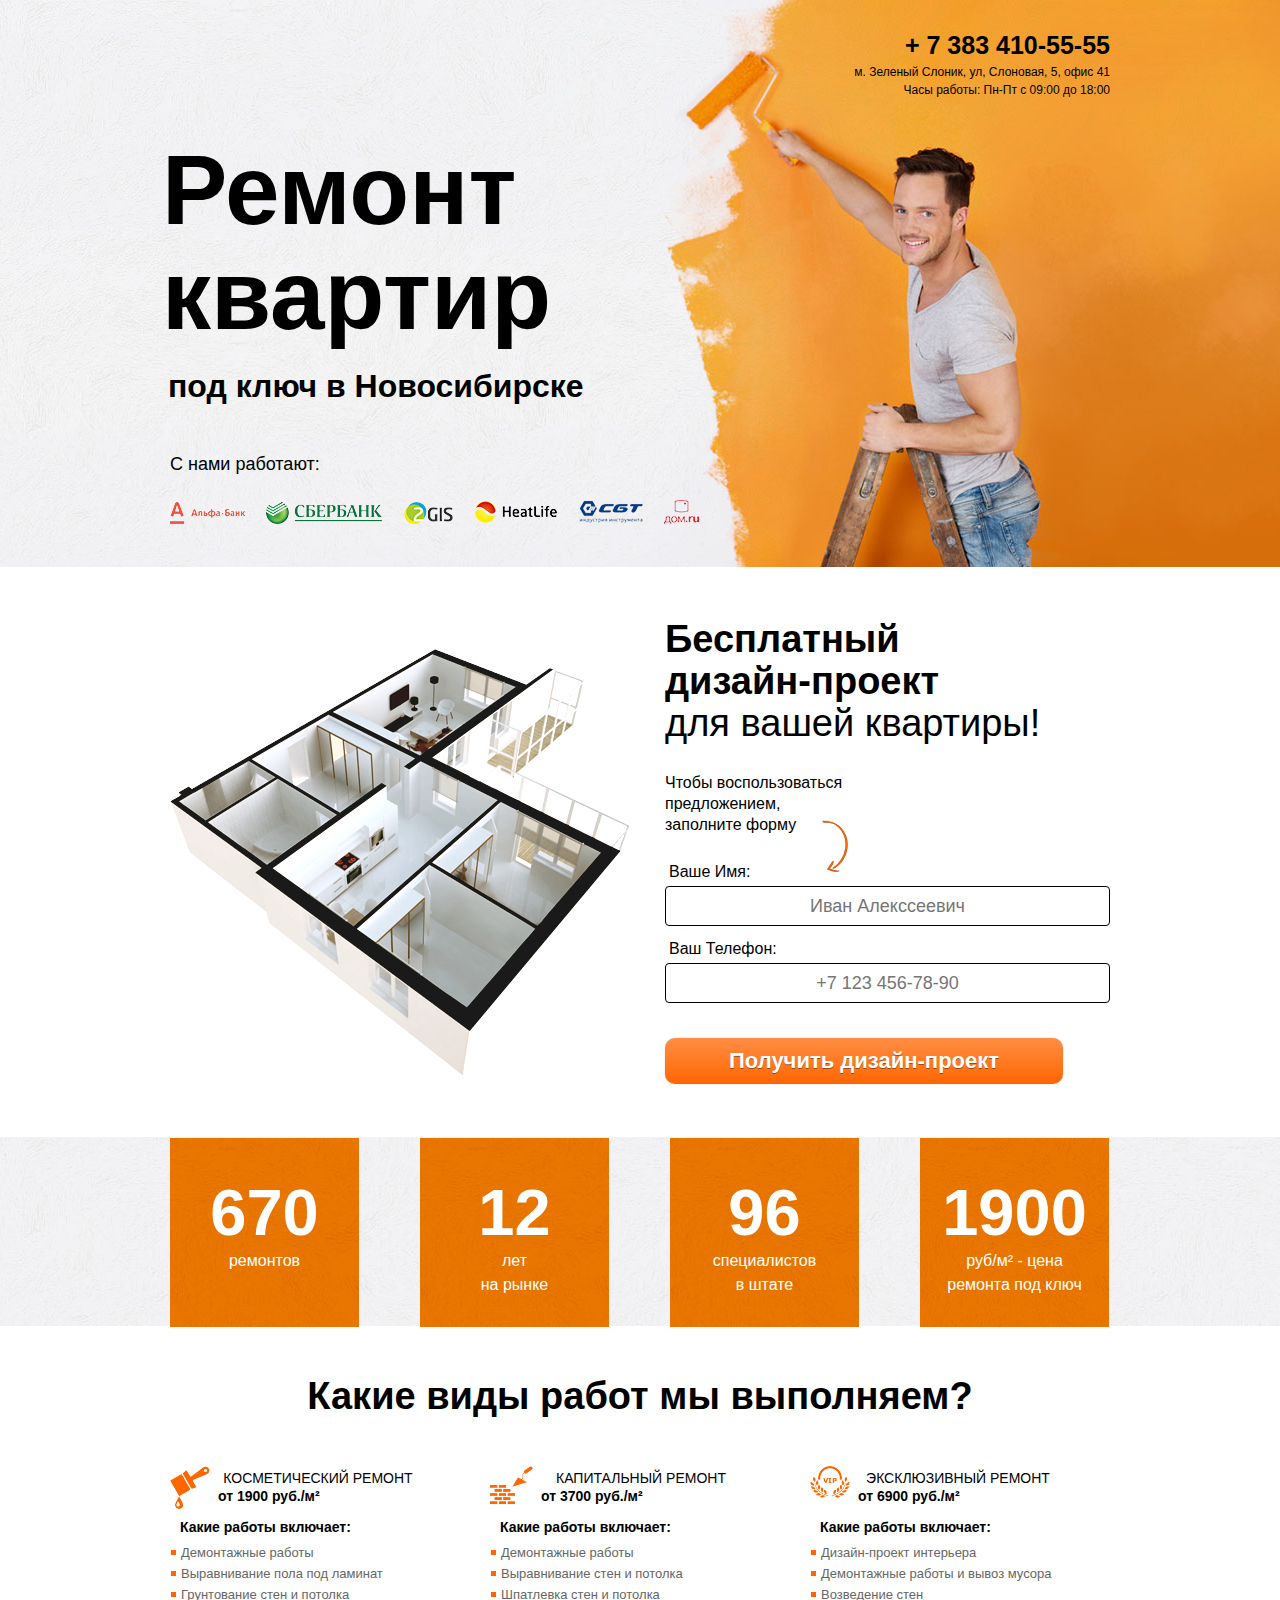
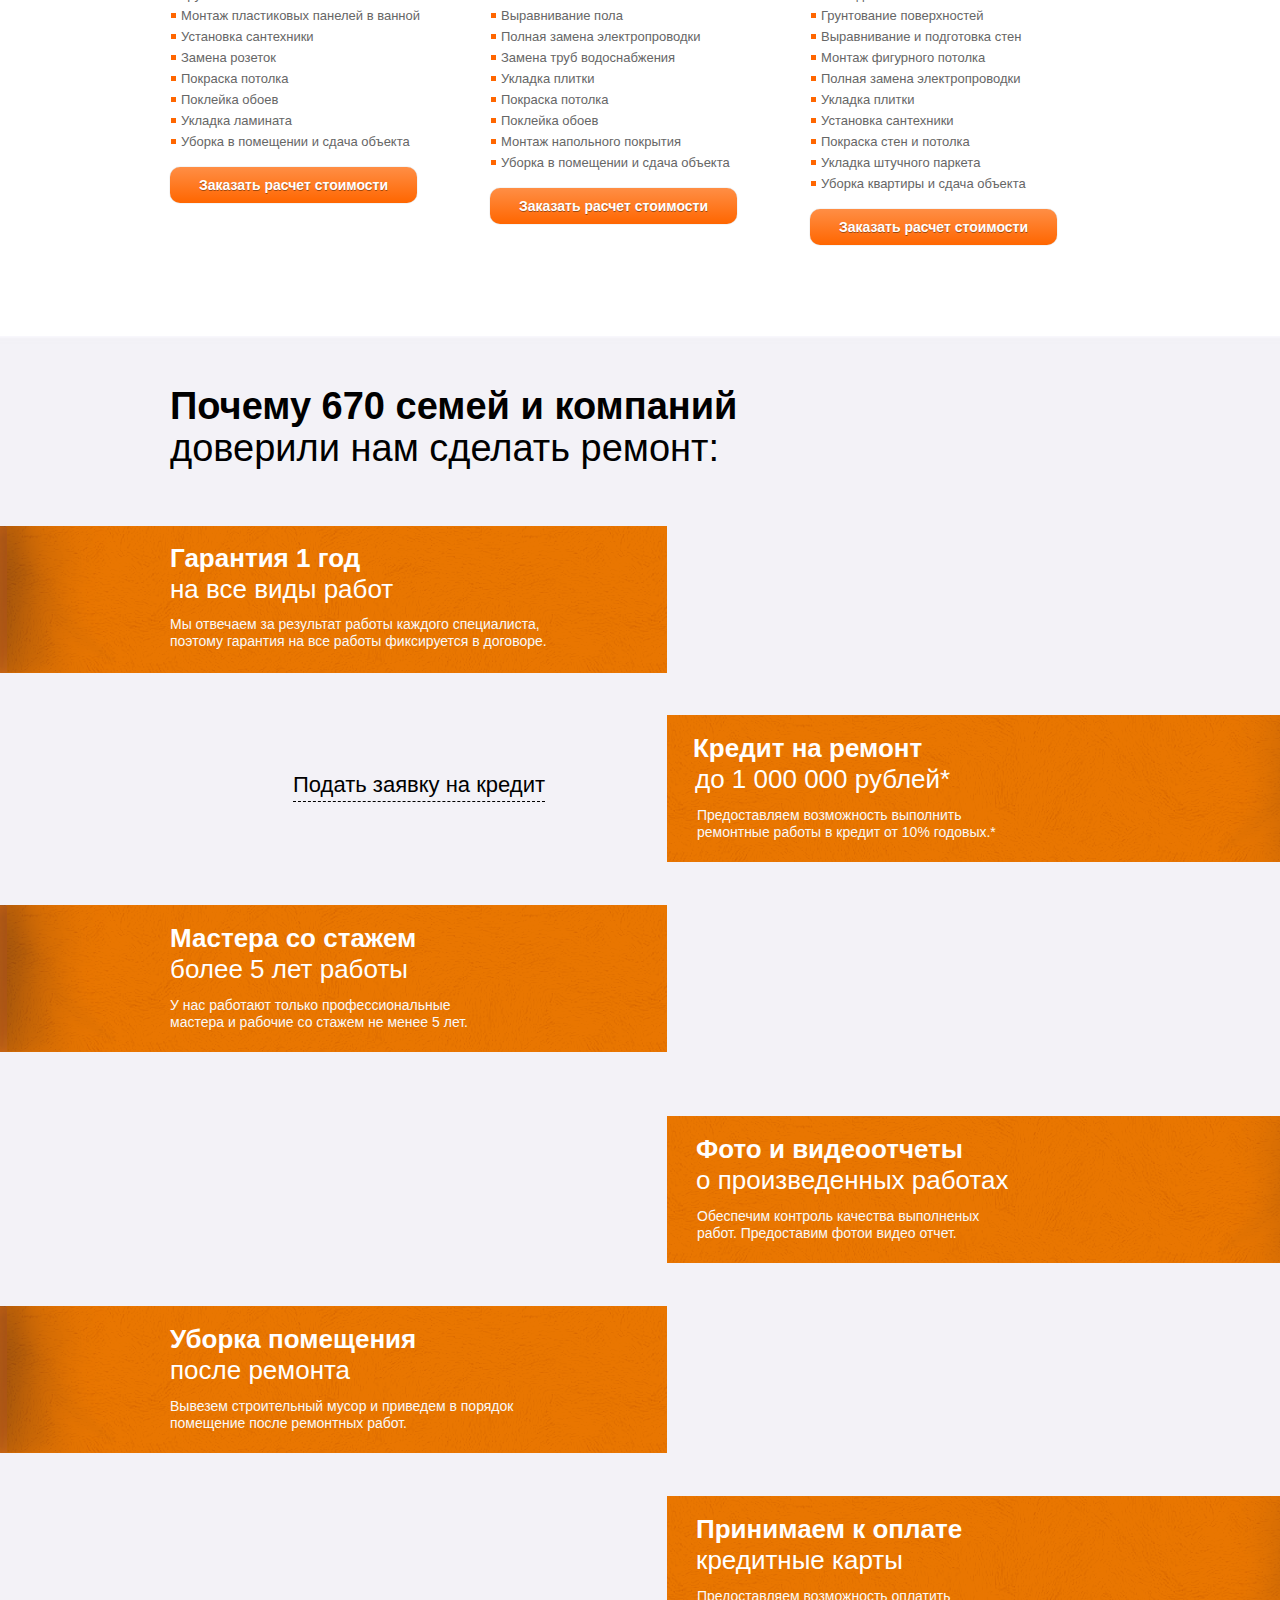
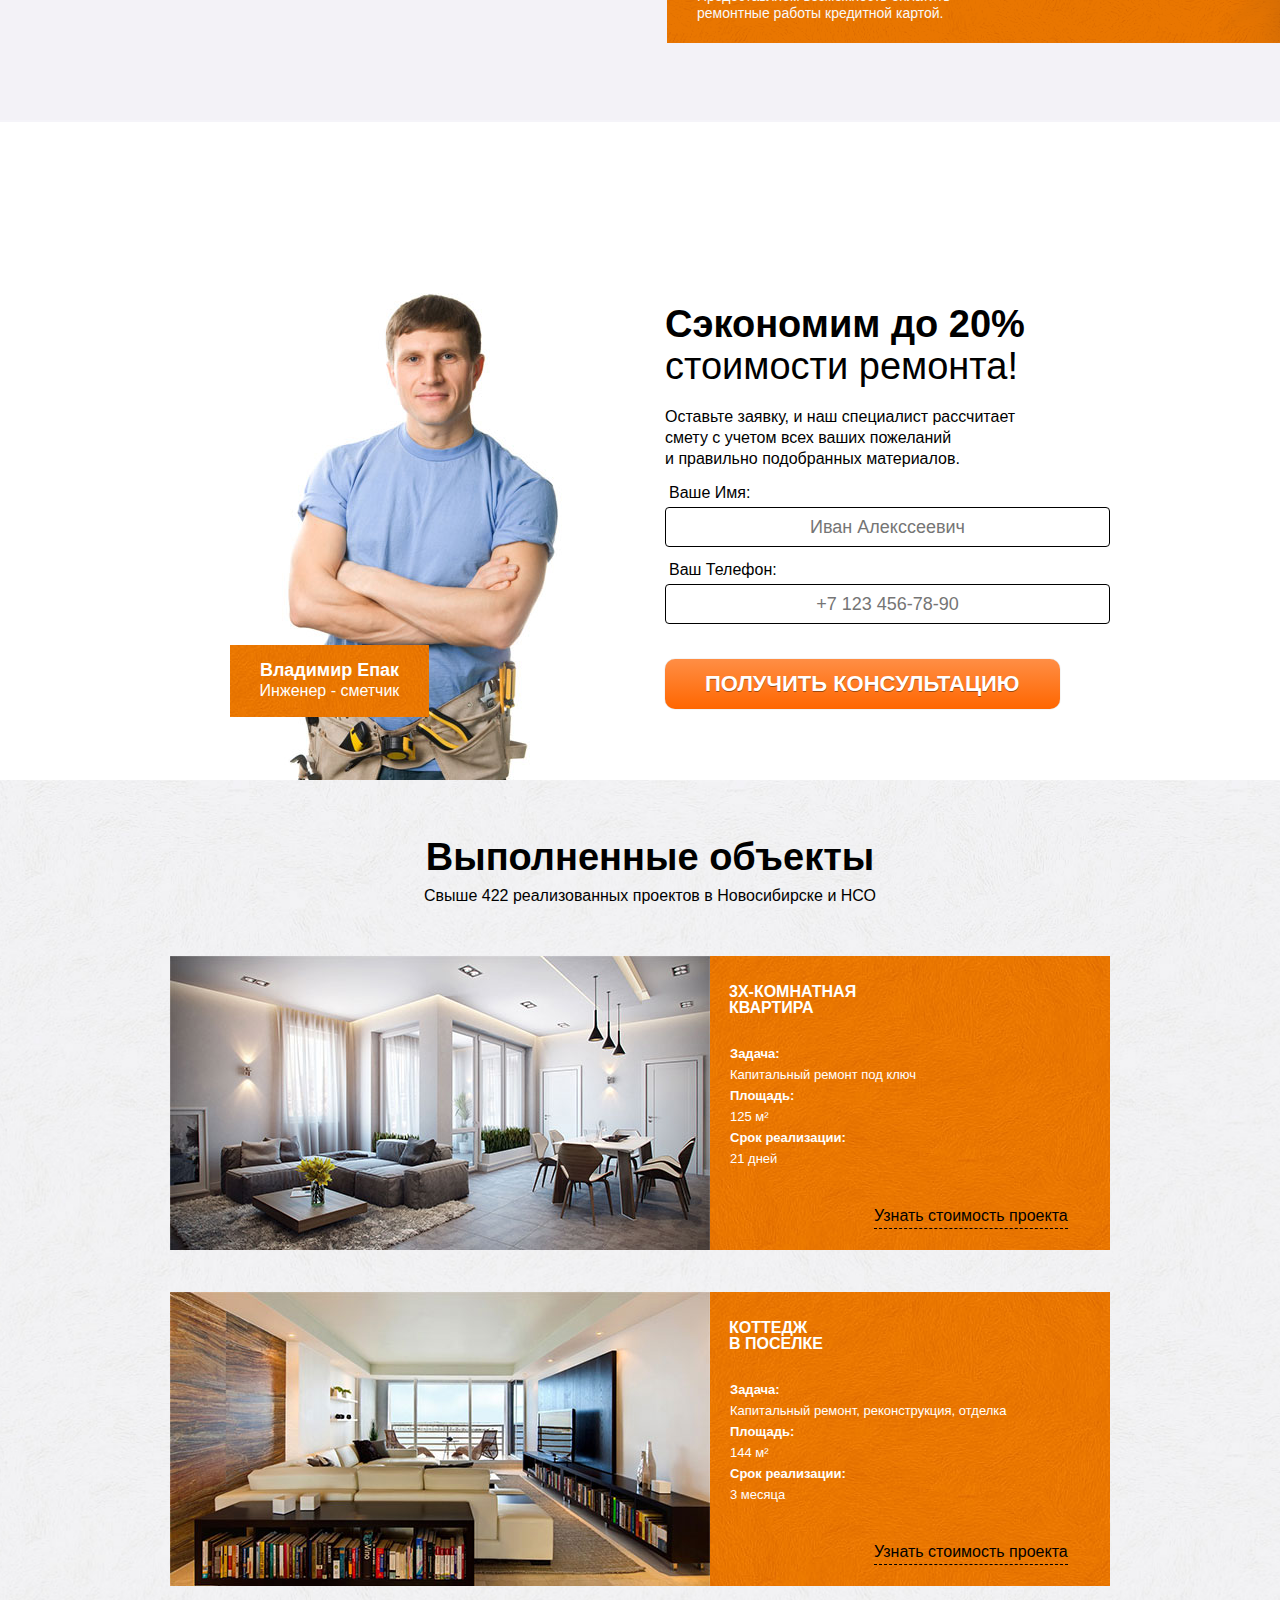
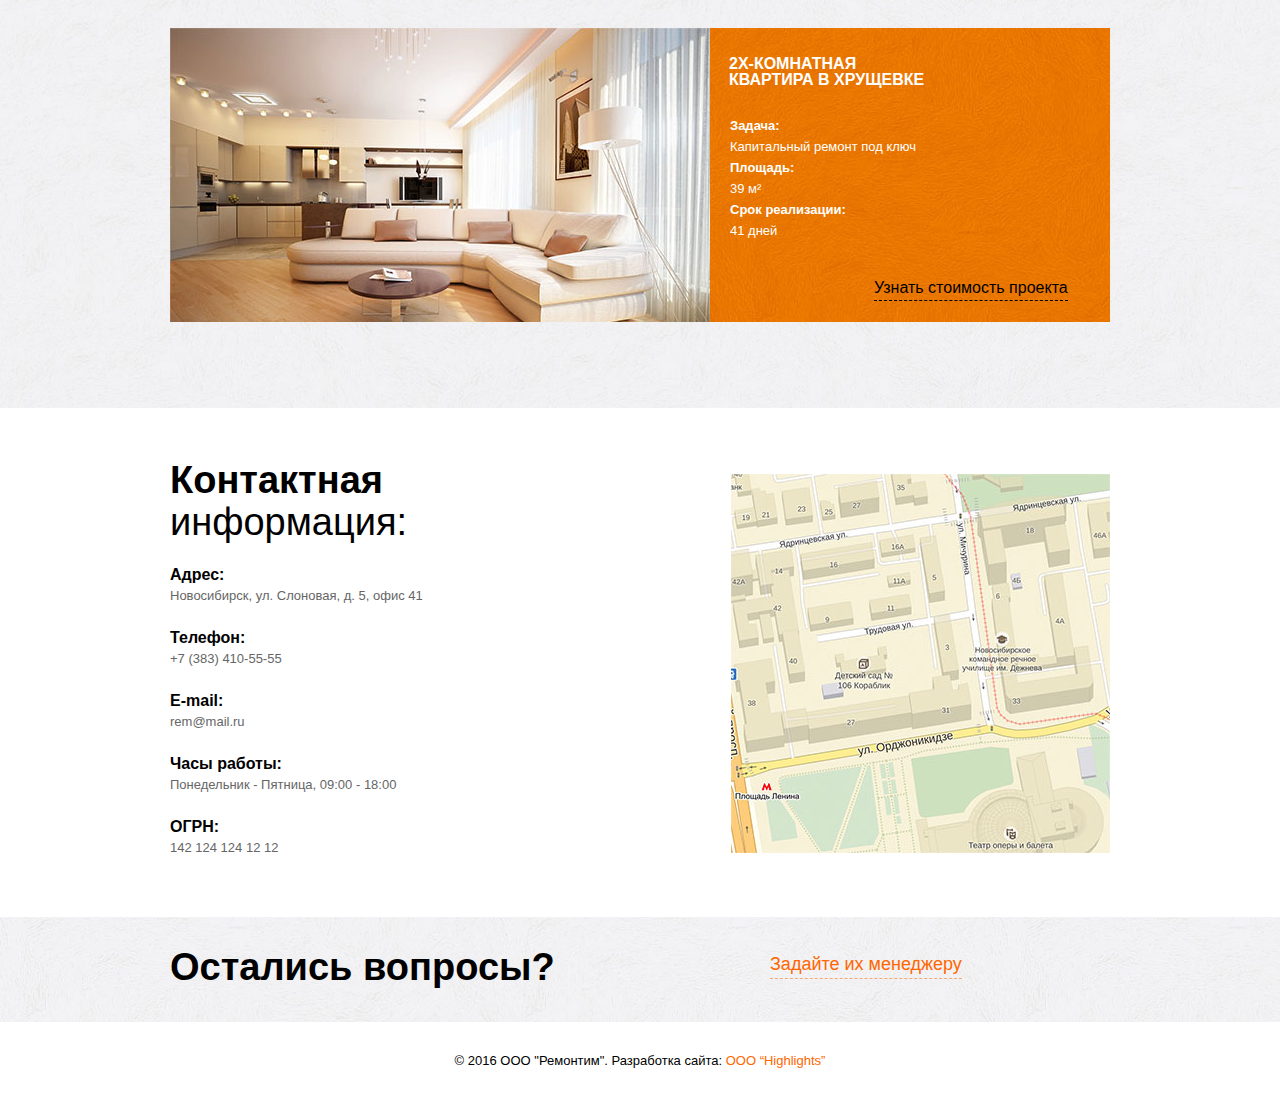
<file: homeDIP/index.html>
<!DOCTYPE html>
<html lang="ru">
<head>
	<meta charset="UTF-8">
	<link rel="stylesheet" href="css/reset.css">	
	<link rel="stylesheet" href="css/button.css">
	<link rel="stylesheet" href="css/main.css">
	<link rel="stylesheet" href="css/madal.css">
	<title>Диплом</title>
</head>
<body>
	<div class="wrapper">
		<div class="topmenu">
			<img class="bg" src="img/bg_top.jpg" alt="">
			<div class="contact">
				<span class="phone">+ 7 383 410-55-55</span>
				<p class="address">
					м. Зеленый Слоник, ул, Слоновая, 5, офис 41<br>
					Часы работы: Пн-Пт с 09:00 до 18:00
				</p>
			</div>
			<div class="zagolovok">
				<p class="remont">Ремонт</p>
					<p class="remont">квартир</p>
				<p class="pod_kluch">
					под ключ в Новосибирске
				</p>
			</div>
			<div class="snami cf">
				<p>С нами работают:</p>
				<ul class="portner cf">
					<li><img src="img/alfa_logo.png"></li>
					<li><img src="img/sberbank-logo.png"></li>
					<li><img src="img/2gis_logo.png"></li>
					<li><img src="img/heatlife_logo.png"></li>
					<li><img src="img/cgt_logo.png"></li>
					<li><img src="img/domru_logo.png"></li>
				</ul>
			</div>
		</div>
		<div class="dizpro cf">
			<img class="bg" src="img/Exposure.png" alt="">
			<div class="win">
				<h3>Бесплатный<br>
				дизайн-проект</h3>
				<p>для вашей квартиры!</p>
				<p class="cshech">Чтобы воспользоваться<br>
								  предложением,<br>
								  заполните форму</p>
				<img class="strel" src="img/strelka.png"><br>
				<form>
					<p class="vash">Ваше Имя:</p>
					<input type="text" name="text" placeholder="Иван Алекссеевич">
					<p class="vash">Ваш Телефон:</p>
					<input type="text" name="text" placeholder="+7 123 456-78-90">
					<a href="#" class="button button-orange"><span>Получить дизайн-проект</span></a>
				</form>
			</div>
		</div>
		<div class="yay cf">
			<img class="bg" src="img/yay.jpg" alt="">
			<div class="kub cf">
			<div class="ya cf">
				<h3 class="chif">670</h3>
				<p>ремонтов</p>
			</div>
			<div class="ya cf">
				<h3 class="chif">12</h3>
				<p>лет<br>на рынке</p>
			</div>
			<div class="ya cf">
				<h3 class="chif">96</h3>
				<p>специалистов<br>в штате</p>
			</div>
			<div class="ya cf">
				<h3 class="chif">1900</h3>
				<p>руб/м² - цена<br>ремонта под ключ</p>
			</div>
			</div>
		</div>
		<div class="vidrab cf">
			<h3>Какие виды работ мы выполняем?</h3>
			<div class="items">
				<div class="od">
					<div class="tem">
						<img src="img/kist.png">
						<h3>Косметический ремонт</h3>
						<p>от 1900 руб./м²</p>
					</div>
					<h3 class="oda">Какие работы включает:</h3>
					<ul class="menu">
						<li><span>Демонтажные работы</span></li>
						<li><span>Выравнивание пола под ламинат</span></li>
						<li><span>Грунтование стен и потолка</span></li>
						<li><span>Монтаж пластиковых панелей в ванной</span></li>
						<li><span>Установка сантехники</span></li>
						<li><span>Замена розеток</span></li>
						<li><span>Покраска потолка</span></li>
						<li><span>Поклейка обоев</span></li>
						<li><span>Укладка ламината</span></li>
						<li><span>Уборка в помещении и сдача объекта</span></li>
					</ul>							
					<a href="#" class="button button-orange"><span>Заказать расчет стоимости</span></a>
				</div>
				<div class="item">	
					<div class="tem">
						<img src="img/kirpich.png">
						<h3>Капитальный ремонт</h3>
						<p>от 3700 руб./м²</p>
					</div>
					<h3 class="oda">Какие работы включает:</h3>
					<ul class="menu">
						<li><span>Демонтажные работы</span></li>
						<li><span>Выравнивание стен и потолка</span></li>
						<li><span>Шпатлевка стен и потолка</span></li>
						<li><span>Выравнивание пола</span></li>
						<li><span>Полная замена электропроводки</span></li>
						<li><span>Замена труб водоснабжения</span></li>
						<li><span>Укладка плитки</span></li>
						<li><span>Покраска потолка</span></li>
						<li><span>Поклейка обоев</span></li>
						<li><span>Монтаж напольного покрытия</span></li>
						<li><span>Уборка в помещении и сдача объекта</span></li>
					</ul>						
					<a href="#" class="button button-orange"><span>Заказать расчет стоимости</span></a>
				</div>
				<div class="item">
					<div class="tem">
						<img src="img/vip.png">
						<h3>Эксклюзивный ремонт</h3>
						<p>от 6900 руб./м²</p>
					</div>
					<h3 class="oda">Какие работы включает:</h3>
					<ul class="menu">
						<li><span>Дизайн-проект интерьера</span></li>
						<li><span>Демонтажные работы и вывоз мусора</span></li>
						<li><span>Возведение стен</span></li>
						<li><span>Грунтование поверхностей</span></li>
						<li><span>Выравнивание и подготовка стен</span></li>
						<li><span>Монтаж фигурного потолка</span></li>
						<li><span>Полная замена электропроводки</span></li>
						<li><span>Укладка плитки</span></li>
						<li><span>Установка сантехники</span></li>
						<li><span>Покраска стен и потолка</span></li>
						<li><span>Укладка штучного паркета</span></li>
						<li><span>Уборка квартиры и сдача объекта</span></li>
					</ul>
					<a href="#" class="button button-orange"><span>Заказать расчет стоимости</span></a>
				</div>
			</div>
		</div>
		<div class="semdov">
			<img class="bg" src="img/vidrab.jpg" alt="">
			<div class="vidrabot">
				<h3>Почему 670 семей и компаний</h3>
				<p>доверили нам сделать ремонт:</p>
				<img class="valik_left" src="img/valik_left.png" alt="">
				<h3 class="za">Гарантия 1 год</h3>
				<p class="podza">на все виды работ</p>
				<p class="tex">Мы отвечаем за результат работы каждого специалиста,<br>
								поэтому гарантия на все работы фиксируется в договоре.</p>
				<img class="valik_right" src="img/valik_right.png" alt="">
				<h3 class="za_right">Кредит на ремонт</h3>
				<p class="podza_right">до 1 000 000 рублей*</p>
				<p class="tex_right">Предоставляем возможность выполнить<br>
								ремонтные работы в кредит от 10% годовых.*</p>
				<a href="">Подать заявку на кредит</a>
				<img class="dva" src="img/valik_left.png" alt="">
				<h3 class="zadva">Мастера со стажем</h3>
				<p class="podzadva">более 5 лет работы</p>
				<p class="texdva">У нас работают только профессиональные<br>
								мастера и рабочие со стажем не менее 5 лет.</p>				
				<img class="tri" src="img/valik_right.png" alt="">
				<h3 class="zatri">Фото и видеоотчеты</h3>
				<p class="podzatri">о произведенных работах</p>
				<p class="textri">Обеспечим контроль качества выполненых<br>
								работ. Предоставим фотои видео отчет.</p>
				<img class="chetiri" src="img/valik_left.png" alt="">
				<h3 class="zachetiri">Уборка помещения</h3>
				<p class="podzachetiri">после ремонта</p>
				<p class="texchetiri">Вывезем строительный мусор и приведем в порядок<br>
								помещение после ремонтных работ.</p>
				<img class="pyat" src="img/valik_right.png" alt="">
				<h3 class="zapyat">Принимаем к оплате</h3>
				<p class="podzapyat">кредитные карты</p>
				<p class="texpyat">Предоставляем возможность оплатить<br>
								ремонтные работы кредитной картой.</p>
			</div>			
		</div>
		<div class="dizpro cf">
			<img class="chel" src="img/chel.jpg" alt="">
			<div class="plash">
				<h3>Владимир Епак</h3>
				<p>Инженер - сметчик</p>
			</div>
			<div class="ekonom">
				<h3>Сэкономим до 20%</h3>
				<p>стоимости ремонта!</p>
				<p class="zayav">Оставьте заявку, и наш специалист рассчитает<br>
								  смету с учетом всех ваших пожеланий<br>
								  и правильно подобранных материалов.</p>
				<form>
					<p class="vash">Ваше Имя:</p>
					<input type="text" name="text" placeholder="Иван Алекссеевич">
					<p class="vash">Ваш Телефон:</p>
					<input type="text" name="text" placeholder="+7 123 456-78-90">
					<a href="#pin" class="button button-orange"><span>Получить консультацию</span></a>
<div class="big" id="pin">
  <div class="pin">
  	<h3 class="mod">Оставьте заявку</h3>
  	<p class="zapform">Заполните форму и мы обязательно<br>
					свяжемся с вами в ближайшее время</p>
    <form>
      <p class="vash">Ваше Имя:</p>
					<input type="text" name="text" placeholder="Иван Алекссеевич">
					<p class="vash">Ваш Телефон:</p>
					<input type="text" name="text" placeholder="+7 123 456-78-90">
      <a href="#poni" class="button button-orange"><span>Отправте заявку</span></a>
    </form>
      <a href="#close" class="close">X</a>
  </div>
</div>
				</form>
			</div>
		</div>
		<div class="vipobiekt">
			<img class="bg" src="img/vipobiekt.jpg" alt="">
			<div class="obiekti">
				<h3>Выполненные объекты</h3>
				<p>Свыше 422 реализованных проектов в Новосибирске и НСО</p>
				<div class="blog">
					<img class="foto cf" src="img/1.jpg" alt="">
					<div class="trikom">
						<h3>3х-комнатная<br>квартира</h3>
						<p class="zag">Задача:</p>
						<p>Капитальный ремонт под ключ</p>
						<p class="zag">Площадь:</p>
						<p>125 м²</p>
						<p class="zag">Срок реализации:</p>
						<p>21 дней</p>
						<a href="">Узнать стоимость проекта</a>
					</div>
				</div>
				<div class="blog">
					<img class="foto cf" src="img/2.jpg" alt="">
					<div class="trikom">
						<h3>коттедж<br>В поселке</h3>
						<p class="zag">Задача:</p>
						<p>Капитальный ремонт, реконструкция, отделка</p>
						<p class="zag">Площадь:</p>
						<p>144 м²</p>
						<p class="zag">Срок реализации:</p>
						<p>3 месяца</p>
						<a href="">Узнать стоимость проекта</a>
					</div>
				</div>
				<div class="blog">
					<img class="foto cf" src="img/3.jpg" alt="">
					<div class="trikom">
						<h3>2х-комнатная<br>квартира в хрущевке</h3>
						<p class="zag">Задача:</p>
						<p>Капитальный ремонт под ключ</p>
						<p class="zag">Площадь:</p>
						<p>39 м²</p>
						<p class="zag">Срок реализации:</p>
						<p>41 дней</p>
						<a href="">Узнать стоимость проекта</a>
					</div>
				</div>
			</div>
		</div>
		<div class="contaktinfo cf">			
			<div class="trikom">
				<h3>Контактная</h3>
				<p class="inf">информация:</p>
				<p class="zagol">Адрес:</p>
				<p>Новосибирск, ул. Слоновая, д. 5, офис 41</p>
				<p class="zagol">Телефон:</p>
				<p>+7 (383) 410-55-55</p>
				<p class="zagol">E-mail:</p>
				<p>rem@mail.ru</p>
				<p class="zagol">Часы работы:</p>
				<p>Понедельник - Пятница, 09:00 - 18:00</p>
				<p class="zagol">ОГРН:</p>
				<p>142 124 124 12 12</p>
			</div>
			<img class="karta cf" src="img/karta.jpg" alt="">
		</div>
		<div class="voprosi cf">
			<img class="bg" src="img/voprosi.jpg" alt="">
			<h3>Остались вопросы?</h3>
			<a href="#pon">Задайте их менеджеру</a>
<div class="big" id="pon">
  <div class="pon cf">
  	<h3 class="mod">Задать вопрос</h3>
  	<p class="zapform">Заполните форму и мы обязательно<br>
					свяжемся с вами в ближайшее время</p>
    <form>
      <p class="vash">Ваше Имя:</p>
					<input type="text" name="text" placeholder="Иван Алекссеевич">
					<p class="vash">Ваш Телефон:</p>
					<input type="text" name="text" placeholder="+7 123 456-78-90">
					<p class="vash">Ваш Вопрос:</p>
					<textarea name="" id="" cols="30" rows="10" placeholder="Ваш вопрос?"></textarea>
      <a href="#poni" class="button button-orange"><span>Отправте заявку</span></a>
    </form>
      <a href="#close" class="close">X</a>
  </div>
</div>
			<div class="big" id="poni">
			  <div class="poni cf">
			  	<h3 class="mod">Ваша заявка</h3>
			  	<p class="usp">успешно отправлена!</p>
			  	<p class="zapform">Наш менеджер свяжется с Вами в ближайшее время.</p>
			      <a href="#close" class="close">X</a>
			  </div>
			</div>
		</div>
		<div class="futter">
			<p>© 2016 ООО "Ремонтим". Разработка сайта: <a href="">ООО “Highlights”</a><p>
		</div>
	</div>
</body>
</html>
</file>
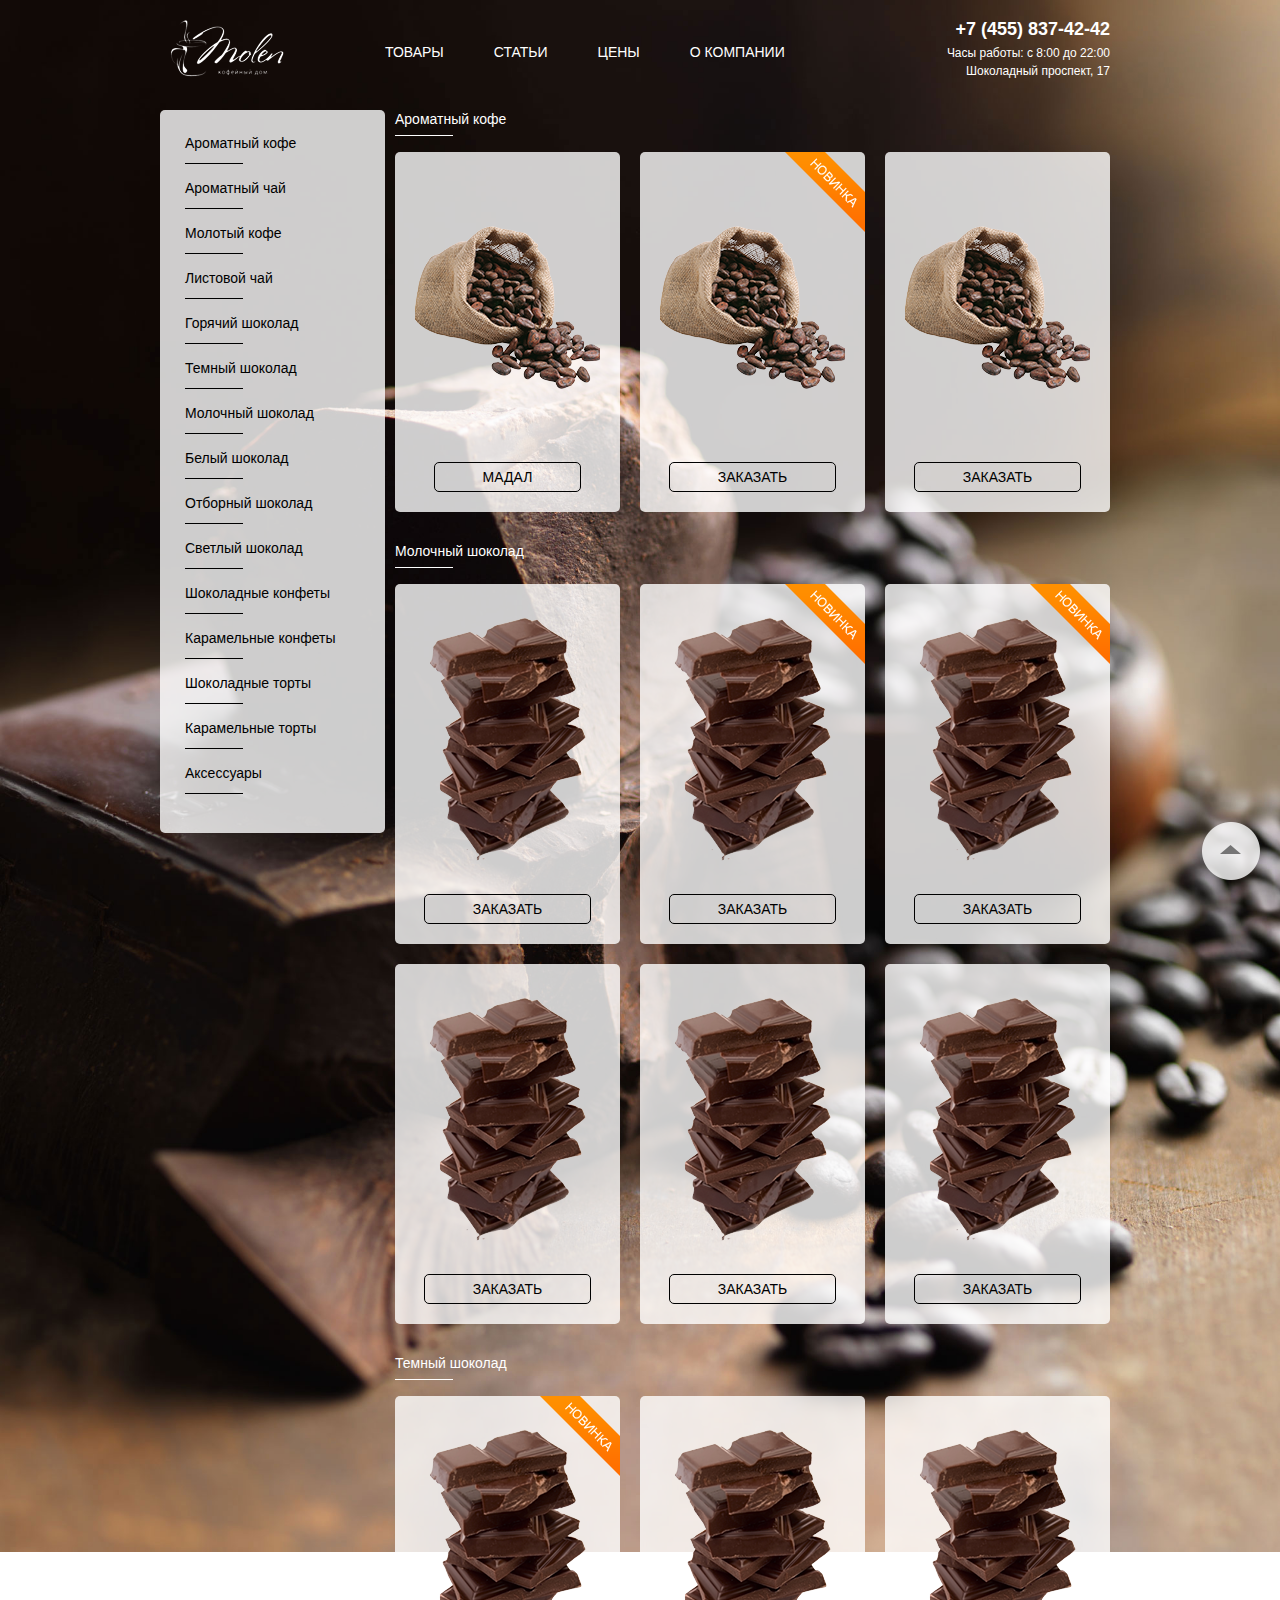
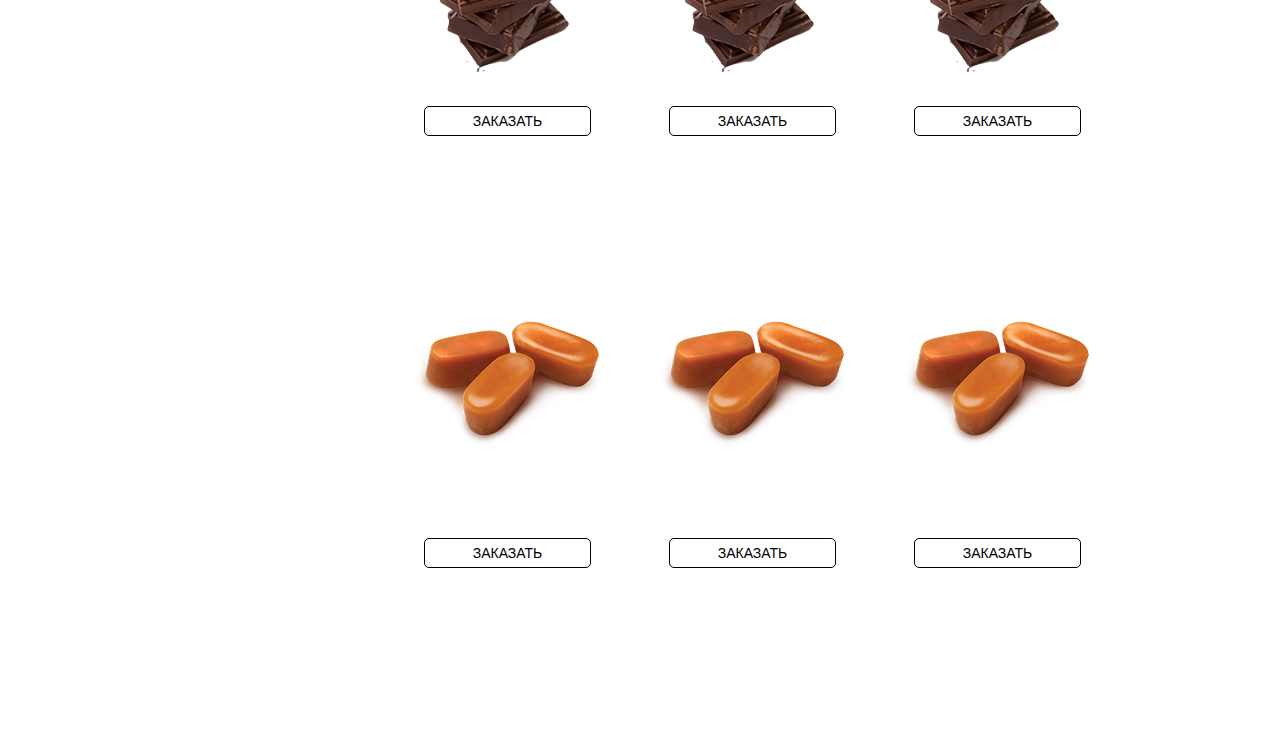
<file: homeDZ/index.html>
<!DOCTYPE html>
<html lang="en">
<head>
	<meta charset="UTF-8">
	<link rel="stylesheet" href="css/reset.css">
	<link rel="stylesheet" href="css/main.css">
	<link rel="stylesheet" href="css/madal.css">
	<title>ДЗ</title>
</head>
<body>
	<div class="wrapper" id="top">
		<div class="topmenu cf">
			<a href="/homeDZ/index.html" class="logo"></a>
			<div class="contact">
				<span class="phone">+7 (455) 837-42-42</span>
				<p class="schedule">
					Часы работы: с 8:00 до 22:00<br>
				Шоколадный проспект, 17
				</p>
			</div>
				<ul class="menu cf">
					<li><a href="/homeDZ/index.html">Товары</a></li>
					<li><a href="">Статьи</a></li>
					<li><a href="/homeDZ/prices.html">Цены</a></li>
					<li><a href="">О компании</a></li>
				</ul>
		</div>
		<div class="body cf">
			<div class="sidebar">
				<div class="menu">
					<ul class="menu">
						<li><a href="#Ароматный кофе">Ароматный кофе</a></li>
						<li><a href="">Ароматный чай</a></li>
						<li><a href="">Молотый кофе</a> </li>
						<li><a href="">Листовой чай</a></li>
						<li><a href="">Горячий шоколад</a></li>
						<li><a href="#Темный шоколад">Темный шоколад</a></li>
						<li><a href="#Молочный шоколад">Молочный шоколад</a></li>
						<li><a href="">Белый шоколад</a></li>
						<li><a href="">Отборный шоколад</a></li>
						<li><a href="">Светлый шоколад</a></li>
						<li><a href="">Шоколадные конфеты</a></li>
						<li><a href="#Карамельные конфеты">Карамельные конфеты</a></li>
						<li><a href="">Шоколадные торты</a></li>
						<li><a href="">Карамельные торты</a></li>
						<li><a href="">Аксессуары</a></li>
					</ul>
				</div>
			</div>
			<div class="content">
				<div class="products">
					<h4 id="Ароматный кофе">Ароматный кофе</h4>
					<div class="items cf">
						<div class="item">
							<div class="image_block" style="background-image: url(img/coffee.png);">		
							</div>							
							
<div>			
	<a href="#win" class="btn" style="text-decoration: none"><button type="button">Мадал</button></a>
<div class="bg" id="win">
  <div class="win">
  	<h3>Оставьте отзыв</h3>
  	<p>о нашей продукции</p>
    <form>
      <input type="text" name="text" placeholder="Введите имя">
      <input type="text" name="text" placeholder="Введите e-mail">
      <textarea name="" id="" cols="30" rows="10" placeholder="Введите текст отзыва"></textarea>
      <button>Отправить</button>
    </form>
      <a href="#close" class="close">X</a>
  </div>
</div>
</div>
						</div>
						<div class="item">
							<div class="new_plank"></div>
							<div class="image_block" style="background-image: url(img/coffee.png);">		
							</div>							
							<button type="button">Заказать</button>
						</div>
						<div class="item">
							<div class="image_block" style="background-image: url(img/coffee.png);">		
							</div>							
							<button type="button">Заказать</button>
						</div>
					</div>
				</div>
				<div class="products">
					<h4 id="Молочный шоколад">Молочный шоколад</h4>
					<div class="items cf">
						<div class="item">
							<div class="image_block" style="background-image: url(img/shok.png);">		
							</div>							
							<button type="button">Заказать</button>
						</div>
						<div class="item">
							<div class="new_plank"></div>
							<div class="image_block" style="background-image: url(img/shok.png);">		
							</div>							
							<button type="button">Заказать</button>
						</div>
						<div class="item">
							<div class="new_plank"></div>
							<div class="image_block" style="background-image: url(img/shok.png);">		
							</div>							
							<button type="button">Заказать</button>
						</div>
						<div class="item">
							<div class="image_block" style="background-image: url(img/shok.png);">		
							</div>							
							<button type="button">Заказать</button>
						</div>
						<div class="item">
							<div class="image_block" style="background-image: url(img/shok.png);">		
							</div>							
							<button type="button">Заказать</button>
						</div>
						<div class="item">
							<div class="image_block" style="background-image: url(img/shok.png);">		
							</div>							
							<button type="button">Заказать</button>
						</div>
					</div>
				</div>
				<div class="products">
					<h4 id="Темный шоколад">Темный шоколад</h4>
					<div class="items cf">
						<div class="item">							
							<div class="new_plank"></div>
							<div class="image_block" style="background-image: url(img/shok.png);">		
							</div>							
							<button type="button">Заказать</button>
						</div>
						<div class="item">
							<div class="image_block" style="background-image: url(img/shok.png);">		
							</div>							
							<button type="button">Заказать</button>
						</div>
						<div class="item">
							<div class="image_block" style="background-image: url(img/shok.png);">		
							</div>							
							<button type="button">Заказать</button>
						</div>
					</div>
				</div>
				<div class="products">
					<h4 id="Карамельные конфеты">Карамельные конфеты</h4>
					<div class="items">
						<div class="item">
							<div class="image_block" style="background-image: url(img/iris.png);">		
							</div>							
							<button type="button">Заказать</button>
						</div>
						<div class="item">
							<div class="image_block" style="background-image: url(img/iris.png);">		
							</div>							
							<button type="button">Заказать</button>
						</div>
						<div class="item">
							<div class="image_block" style="background-image: url(img/iris.png);">		
							</div>							
							<button type="button">Заказать</button>
						</div>
					</div>
				</div>
			</div>
		</div>
		<div class="footer cf">
				<p class="schedule">
					Часы работы: с 8:00 до 22:00<br>
					Шоколадный проспект, 17
				</p>
				<div class="copyright">
					<p ckass="designed">Разработка сайта ООО “Верстальщик”</p>
					<a href="" class="politic">Политика конфиденциальности</a>					
				</div>
				<div class="rights">Все права защищены 2015</div>
			</div>
	</div>
	<a href="#top" class="gotop"></a href="#top">
</body>
</html>
</file>
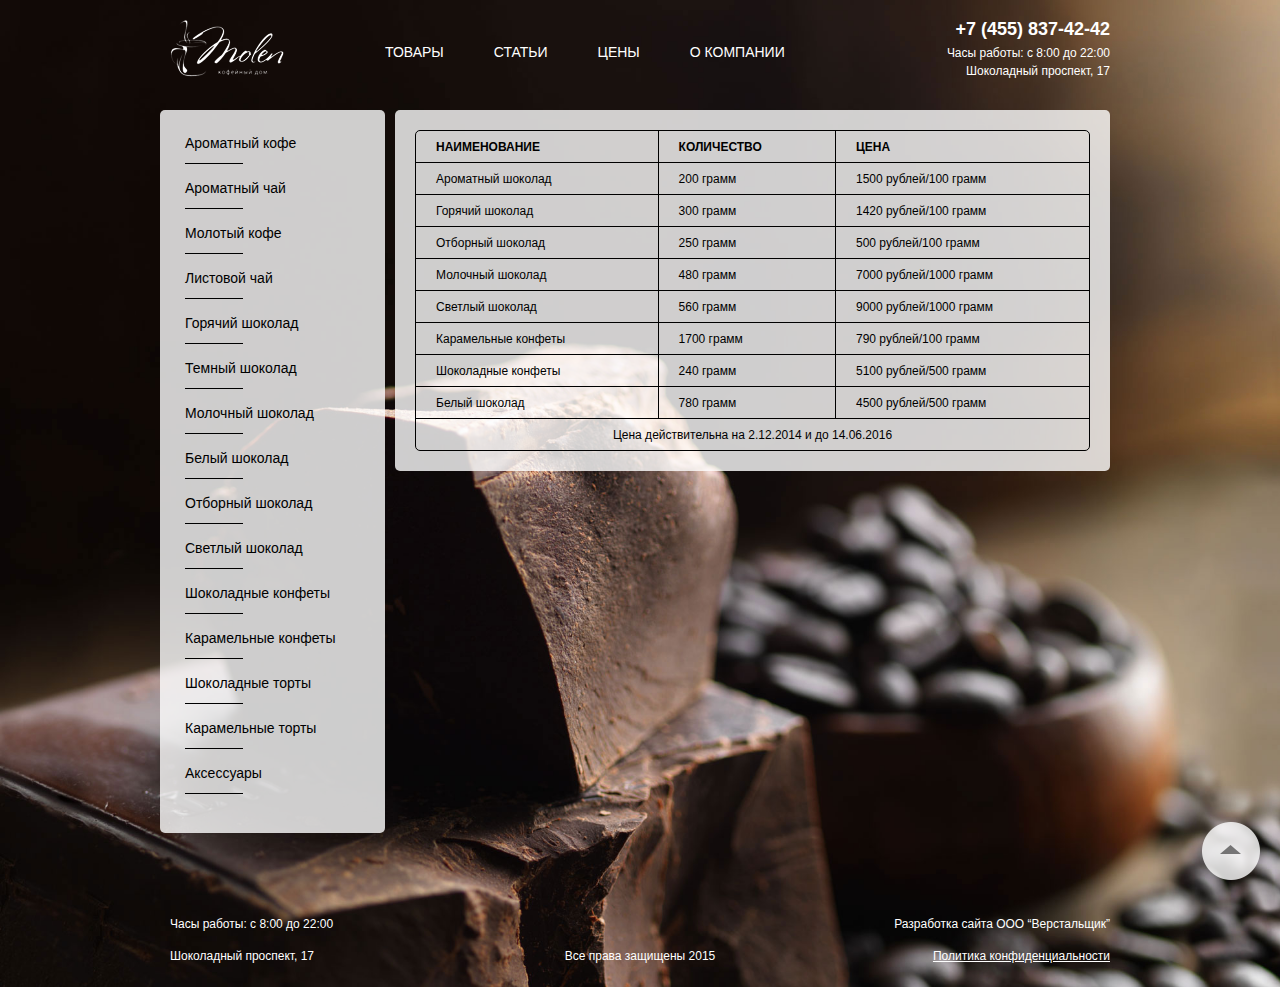
<file: homeDZ/prices.html>
<!DOCTYPE html>
<html lang="en">
<head>
	<meta charset="UTF-8">
	<link rel="stylesheet" href="css/reset.css">
	<link rel="stylesheet" href="css/main.css">
	<link rel="stylesheet" href="css/madal.css">
	<title>ДЗ</title>
</head>
<body>
	<div class="wrapper" id="top">
		<div class="topmenu cf">
			<a href="/homeDZ/index.html" class="logo"></a>
			<div class="contact">
				<span class="phone">+7 (455) 837-42-42</span>
				<p class="schedule">
					Часы работы: с 8:00 до 22:00<br>
				Шоколадный проспект, 17
				</p>
			</div>
				<ul class="menu cf">
					<li><a href="/homeDZ/index.html">Товары</a></li>
					<li><a href="">Статьи</a></li>
					<li><a href="prices.html">Цены</a></li>
					<li><a href="">О компании</a></li>
				</ul>
		</div>
		<div class="body cf">
			<div class="sidebar">
				<div class="menu">
					<ul class="menu">
						<li><a href="/homeDZ/index.html#Ароматный кофе">Ароматный кофе</a></li>
						<li><a href="">Ароматный чай</a></li>
						<li><a href="">Молотый кофе</a> </li>
						<li><a href="">Листовой чай</a></li>
						<li><a href="">Горячий шоколад</a></li>
						<li><a href="/homeDZ/index.html#Темный шоколад">Темный шоколад</a></li>
						<li><a href="/homeDZ/index.html#Молочный шоколад">Молочный шоколад</a></li>
						<li><a href="">Белый шоколад</a></li>
						<li><a href="">Отборный шоколад</a></li>
						<li><a href="">Светлый шоколад</a></li>
						<li><a href="">Шоколадные конфеты</a></li>
						<li><a href="/homeDZ/index.html#Карамельные конфеты">Карамельные конфеты</a></li>
						<li><a href="">Шоколадные торты</a></li>
						<li><a href="">Карамельные торты</a></li>
						<li><a href="">Аксессуары</a></li>
					</ul>
				</div>
			</div>
			<div class="content">
				<div class="white_content">
					<div class="table_radius">
						<table>
						<tr>
							<th>Наименование</th>
							<th>Количество</th>
							<th>Цена</th>
						</tr>
						<tr>
							<td>Ароматный шоколад</td>
							<td>200 грамм</td>
							<td>1500 рублей/100 грамм</td>
						</tr>
						<tr>
							<td>Горячий шоколад</td>
							<td>300 грамм</td>
							<td>1420 рублей/100 грамм</td>
						</tr>
						<tr>
							<td>Отборный шоколад</td>
							<td>250 грамм</td>
							<td>500 рублей/100 грамм</td>
						</tr>
						<tr>
							<td>Молочный шоколад</td>
							<td>480 грамм</td>
							<td>7000 рублей/1000 грамм</td>
						</tr>
						<tr>
							<td>Светлый шоколад</td>
							<td>560 грамм</td>
							<td>9000 рублей/1000 грамм</td>
						</tr>
						<tr>
							<td>Карамельные конфеты</td>
							<td>1700 грамм</td>
							<td>790 рублей/100 грамм</td>
						</tr>
						<tr>
							<td>Шоколадные конфеты</td>
							<td>240 грамм</td>
							<td>5100 рублей/500 грамм</td>
						</tr>
						<tr>
							<td>Белый шоколад</td>
							<td>780 грамм</td>
							<td>4500 рублей/500 грамм</td>
						</tr>
						<tr>
							<td colspan="3" style="text-align: center;">Цена действительна на 2.12.2014 и до 14.06.2016</td>
						</tr>
					</table>
					</div>
				</div>
			</div>
		</div>
		<div class="footer cf">
				<p class="schedule">
					Часы работы: с 8:00 до 22:00<br>
					Шоколадный проспект, 17
				</p>
				<div class="copyright">
					<p ckass="designed">Разработка сайта ООО “Верстальщик”</p>
					<a href="" class="politic">Политика конфиденциальности</a>					
				</div>
				<div class="rights">Все права защищены 2015</div>
			</div>
	</div>
	<a href="#top" class="gotop"></a href="#top">
</body>
</html>
</file>
<file: homeDIP/css/button.css>
.vidrab .button {
	text-decoration: none;
	font: bold 25px verdana, sans-serif;
	display: inline-block;
	text-align: center;
	color: #fff;
	text-shadow: 0 1px 0 rgba(0,0,0,0.4);
	box-shadow: 0 0 1px rgba(0,0,0,0.4);
	-moz-box-shadow: 0 0 1px rgba(0,0,0,0.4);
	}
.vidrab .button, .button span {
	border-radius: 10px;
	}
.vidrab .button span {
	font-size: 14px;
	display: block;
	padding: 10px 29px;
	}
.vidrab .button:hover {
	box-shadow: 0 0 1px rgba(0,0,0,0.4);
	}
.vidrab .button:active  {
	position: relative;
	top: 1px;
}
.vidrab .button-orange {
	background: -webkit-gradient(linear, left top, left bottom, from(#ff8e45), to(#ff6600) );
	background: -moz-linear-gradient(-90deg, #ff8e45, #ff6600);
	filter: progid:DXImageTransform.Microsoft.Gradient(GradientType=0, StartColorStr='#ff8e45', EndColorStr='#ff6600');
}
.vidrab .button-orange:hover {
	background: -webkit-gradient(linear, left top, left bottom, from(#f09c15), to(#ff8e45) );
	background: -moz-linear-gradient(-90deg, #f09c15, #f8c939);
	filter: progid:DXImageTransform.Microsoft.Gradient(GradientType=0, StartColorStr='#f09c15', EndColorStr='#ff8e45');
}
.vidrab .button-orange:active {
	background: #f09c15;
}
.dizpro .button {
	text-decoration: none;
	font: bold 25px verdana, sans-serif;
	display: inline-block;
	text-align: center;
	color: #fff;
	text-shadow: 0 1px 0 rgba(0,0,0,0.4);
	box-shadow: 0 0 1px rgba(0,0,0,0.4);
	margin-top: 33px;
}
.dizpro .button, .button span {
	border-radius: 10px;
}
.dizpro .button span {
	font-size: 22px;
	display: block;
	padding: 10px 64px;
}
.dizpro .button:hover {
	box-shadow: 0 0 1px rgba(0,0,0,0.4);
}
.dizpro .button:active  {
	position: relative;
	top: 1px;
}
.dizpro .button-orange {
	background: -webkit-gradient(linear, left top, left bottom, from(#ff8e45), to(#ff6600) );
	background: -moz-linear-gradient(-90deg, #ff8e45, #ff6600);
	filter: progid:DXImageTransform.Microsoft.Gradient(GradientType=0, StartColorStr='#ff8e45', EndColorStr='#ff6600');
}
.dizpro .button-orange:hover {
	background: -webkit-gradient(linear, left top, left bottom, from(#f09c15), to(#ff8e45) );
	background: -moz-linear-gradient(-90deg, #f09c15, #f8c939);
	filter: progid:DXImageTransform.Microsoft.Gradient(GradientType=0, StartColorStr='#f09c15', EndColorStr='#ff8e45');
}
.dizpro .button-orange:active {
	background: #f09c15;
}
.ekonom .button {
	text-decoration: none;
	font: bold 25px verdana, sans-serif;
	display: inline-block;
	text-align: center;
	color: #fff;
	text-shadow: 0 1px 0 rgba(0,0,0,0.4);
	box-shadow: 0 0 1px rgba(0,0,0,0.4);
	margin-top: 33px;
	}
.ekonom .button, .button span {
	border-radius: 10px;
	}
.ekonom .button span {
	font-size: 22px;
	display: block;
	padding: 12px 40px;
	text-transform: uppercase;
	}
.ekonom .button:hover {
	box-shadow: 0 0 1px rgba(0,0,0,0.4);
	}
.ekonom .button:active  {
	position: relative;
	top: 1px;
}
.ekonom .button-orange {
	background: -webkit-gradient(linear, left top, left bottom, from(#ff8e45), to(#ff6600) );
	background: -moz-linear-gradient(-90deg, #ff8e45, #ff6600);
	filter: progid:DXImageTransform.Microsoft.Gradient(GradientType=0, StartColorStr='#ff8e45', EndColorStr='#ff6600');
	}
.ekonom .button-orange:hover {
	background: -webkit-gradient(linear, left top, left bottom, from(#f09c15), to(#ff8e45) );
	background: -moz-linear-gradient(-90deg, #f09c15, #f8c939);
	filter: progid:DXImageTransform.Microsoft.Gradient(GradientType=0, StartColorStr='#f09c15', EndColorStr='#ff8e45');
	}
.ekonom .button-orange:active {
	background: #f09c15;
	}
.big .button {
	margin: 0;
	padding: 0;
	position: relative;
	text-decoration: none;
	font: bold 25px verdana, sans-serif;
	display: inline-block;
	text-align: center;
	color: #fff;
	text-shadow: 0 1px 0 rgba(0,0,0,0.4);
	box-shadow: 0 0 1px rgba(0,0,0,0.4);
	margin-top: 32px;
	float: left;
	}
.big .button, .button span {
	border-radius: 10px;
	}
.big .button span {
	font-size: 22px;
	display: block;
	padding: 12px 105px;
	text-transform: uppercase;
	}
.big .button:hover {
	box-shadow: 0 0 1px rgba(0,0,0,0.4);
	}
.big .button:active  {
	position: relative;
	top: 1px;
	}
.big .button-orange {
	background: -webkit-gradient(linear, left top, left bottom, from(#ff8e45), to(#ff6600) );
	background: -moz-linear-gradient(-90deg, #ff8e45, #ff6600);
	filter: progid:DXImageTransform.Microsoft.Gradient(GradientType=0, StartColorStr='#ff8e45', EndColorStr='#ff6600');
	}
.big .button-orange:hover {
	background: -webkit-gradient(linear, left top, left bottom, from(#f09c15), to(#ff8e45) );
	background: -moz-linear-gradient(-90deg, #f09c15, #f8c939);
	filter: progid:DXImageTransform.Microsoft.Gradient(GradientType=0, StartColorStr='#f09c15', EndColorStr='#ff8e45');
	}
.big .button-orange:active {
	background: #f09c15;
}
</file>
<file: homeDIP/css/main.css>
.cf:after {
	content: "";
	clear: both;
	display: block;
}

html, body {
	background: #fff;
	color: #000;
	font-family: verdana, sans-serif;
}
.wrapper {
	width: 940px;
	margin: 0 auto;
	padding: 0 10px;
}
.topmenu {
	margin-bottom: 42px;
}
.topmenu img  {
	margin: 0 -480px;
}
.contact {
	margin-top: -534px;
	text-align: right;
	margin-bottom: 57px;
}
.topmenu .contact .phone {
	display: block;
	font-weight: bold;
	font-size: 25px;
	line-height: 18px;
	margin-bottom: 9px;
}
.topmenu .contact .address {
	font-size: 12px;
	line-height: 18px;
	font-weight: normal;
}
.topmenu .zagolovok {
	text-align: left;
	margin-top: -15px;
	
}
.topmenu .zagolovok .remont {
	display: block;
	font-weight: bold;
	font-size: 98px;
	margin-bottom: 9px;
	text-align: left;
	margin-left: -8px;	
}
.topmenu .zagolovok  p.remont {
	margin-bottom: 7px;
}
.topmenu .zagolovok .pod_kluch {
	display: block;
	font-weight: bold;
	font-size: 32px;
	margin-left: -2px;
	margin-top: 26px;
}
.topmenu .snami p {
	display: block;
	font-weight: normal;
	font-size: 18px;
	margin-top: 53px;
}
.topmenu .snami img {
	margin: 0;
}
.topmenu .snami ul.portner {
	display: block;
	margin: 27px 0 0 0;	

}
.topmenu ul.portner > li {
	display: block;
	padding: 0 17px 0 0;
	display: inline;
}
div .dizpro img.bg  {
	display: block;
	margin: 0;
	margin-top: 80px;
	float: left;
}
.win{
	display: block;
	float: right;
	position:relative;
	width: 470px;
	background:rgba(255, 255, 255, 0.8);
	color:#000;
	border-radius:5px;
	padding: 49px 0 0 25px ;
	box-sizing: border-box;	
	margin-bottom: 53px;
}
.win h3 {
	font-size: 38px;
	text-align: left;
	margin: 0;
	font-weight: bold;
	line-height: 42px;
}
.win p {
	font-size: 38px;
	text-align: left;
	margin: 0;
	font-weight: normal;
	line-height: 42px;
	margin-bottom: 28px;
}
.win p.cshech {
	font-size: 16px;
	text-align: left;
	margin: 0;
	font-weight: normal;
	line-height: 21px;
}
.win img.strel {
	margin: 0;
	margin-top: -15px;
	padding: 0 0 0 156px;
	position: absolute;
}
.win form p.vash {
	margin: 0;
	font-size: 16px;
  	text-align: left;
  	margin-top: 0;
  	margin-left: 4px;
  	margin-bottom: -7px;
}
input[type="text"]{
	background: #fff;
	border-radius: 4px;
	border: none;
	box-sizing: border-box;
	font-size: 18px;
	color: #cccccc;
	font-family: Verdana, sans-serif;
	padding: 0;
	height: 40px;
	outline: none;
	text-align: center;
	border: 1px solid #000;
}
form img.button_diz{
	margin: 0;
	margin-top: 33px;
	margin-left: -10px;
}
form input[type="text"] {
	width: 100%;
	margin-bottom: 5px;
}
.yay img  {
	margin: 0 -480px;
	position: relative;
}
div .kub {
	margin-top: -191px;
	position: absolute;
	margin-bottom: 100px;
}
div .ya {
	width: 189px;
	height: 189px;
	background-image: url(../img/orang_kub.jpg);
	display: block;
	float: left;
	margin-right: 61px;
	color: #fff;
	text-align: center;
}
div .ya:last-child {
	margin-right: 0;
}
.ya h3.chif {
	font-size: 65px;
	font-weight: bold;
	margin-top: 42px;
	margin-bottom: 4px;
}
.ya p {
	line-height: 24px;
}
.vidrab  {
	margin-bottom: 10px;
	height: 549px;
}
.vidrab h3 {
	font-size: 38px;
	font-weight: bold;
	text-align: center;
	margin-top: 48px;
}
.vidrab .items .od{
	margin-top: 56px;
}
.vidrab .items .tem {
	height: 43px;
	box-sizing: border-box;
}
.vidrab .items .tem img {
	float: left;
	margin-top: -5px;
	margin-right: 8px;
}
.vidrab .items .tem h3 {
	margin: 0;
	float: left;
	width: 200px;
	font-size: 14px;
	font-weight: normal;
	margin-bottom: 4px;
	text-transform: uppercase;
}
.vidrab .items .tem p {
	float: left;
	width: 196px;
	font-size: 14px;
	font-weight: bold;
}
.vidrab h3.oda  {
	font-size: 14px;
	font-weight: bold;
	text-align: left;
	margin-top: 6px;
	margin-left: 10px;
}
.vidrab ul {
	list-style-type: square;
	margin-top: 8px;
	margin-left: 10px;	
	margin-bottom: 15px;
}
.vidrab ul li {
	color: #ff6600;
	margin-left: 7px;
	width: 280px;
	line-height: 20px;
}
.vidrab ul span {
	color: #666666;
	font-size: 13px;
	margin-left: -6px;
}
.vidrab .items .item {
	background: rgba(255,255,255,.8);
	border-radius: 5px;
	height: 360px;
	box-sizing: border-box;
	position: relative;
	width: 278px;
	float: left;
	margin: 56px 22px 20px 20px;
}
.vidrab .items .item .image_block {
	height: 270px;
	background-position: center center;
	background-repeat: no-repeat;
}
.vidrab .od {
	background: rgba(255,255,255,.8);
	border-radius: 5px;
	height: 360px;
	box-sizing: border-box;
	position: relative;
	width: 278px;
	float: left;
	margin: 0 22px 20px 0;
}
.semdov img.bg  {
	height: 1386px;
	margin: 0 -480px;
	position: relative;
}
.semdov img.valik_left  {
	width: 873px;
	height: 171px;
	margin: 0;
	margin-left:-376px;
	position: absolute;
}
.semdov img.dva  {
	width: 873px;
	height: 171px;
	margin: 0;
	margin-top: 16px;
	margin-left:-376px;
}
.semdov img.valik_right  {
	width: 873px;
	height: 171px;
	margin: 0;
	margin-top: 189px;
	margin-left:497px;
}
.semdov img.tri  {
	width: 873px;
	height: 171px;
	margin: 0;
	margin-top: 37px;
	margin-left:497px;
}
.semdov img.chetiri  {
	width: 873px;
	height: 171px;
	margin: 0;
	margin-top: 16px;
	margin-left:-376px;
}
.semdov img.pyat  {
	width: 873px;
	height: 171px;
	margin: 0;
	margin-top: 16px;
	margin-left:497px;
}
.semdov .vidrabot {
	position: absolute;
	width: 960px;
	margin-top:-1338px ;
	text-align: left;
}
.semdov .vidrabot h3 {
	font-size: 38px;
	font-weight: bold;
	margin-bottom: 4px;
}
.semdov .vidrabot p {	
	font-size: 38px;
	font-weight: normal;
	margin-bottom: 39px;
}
.semdov .vidrabot h3.za {
	font-size: 26px;
	font-weight: bold;
	margin-top: 39px;
	color: #fff;
	position: absolute;
}
.semdov .vidrabot p.podza {	
	font-size: 26px;
	font-weight: normal;
	margin-top: 70px;
	color: #fff;
	position: absolute;
}
.semdov .vidrabot p.tex {	
	font-size: 14px;
	font-weight: normal;
	margin-top: 110px;
	margin-bottom: 39px;
	color: #f9f9f9;
	line-height: 17px;
	position: absolute;
}
.semdov .vidrabot h3.za_right {
	font-size: 26px;
	font-weight: bold;
	margin-top: -134px;
	margin-left: 523px;
	color: #fff;
	position: absolute;
}
.semdov .vidrabot p.podza_right {	
	font-size: 26px;
	font-weight: normal;
	margin-top: -103px;
	margin-left: 525px;
	color: #fff;
	position: absolute;
}
.semdov .vidrabot p.tex_right {	
	font-size: 14px;
	font-weight: normal;
	margin-top: -62px;
	margin-left: 527px;
	margin-bottom: 39px;
	color: #f9f9f9;
	line-height: 17px;
	position: absolute;
}
.vidrabot a {
	font-size: 22px;
	font-weight: normal;
	color: #000;
	text-decoration: none;
	line-height: 33px;
	border-bottom: 1px dashed #000;	
	text-align: right;	
	margin-left: 123px;
	margin-top: -101px;
	position: absolute;
}
.semdov .vidrabot h3.zadva {
	font-size: 26px;
	font-weight: bold;
	margin-top: -134px;
	color: #fff;
	position: absolute;
}
.semdov .vidrabot p.podzadva {	
	font-size: 26px;
	font-weight: normal;
	margin-top: -103px;
	color: #fff;
	position: absolute;
}
.semdov .vidrabot p.texdva {	
	font-size: 14px;
	font-weight: normal;
	margin-top: -62px;
	margin-bottom: 39px;
	color: #f9f9f9;
	line-height: 17px;
	position: absolute;
}
.semdov .vidrabot h3.zatri {
	font-size: 26px;
	font-weight: bold;
	margin-top: -134px;
	margin-left: 526px;
	color: #fff;
	position: absolute;
}
.semdov .vidrabot p.podzatri {	
	font-size: 26px;
	font-weight: normal;
	margin-top: -103px;
	margin-left: 526px;
	color: #fff;
	position: absolute;
}
.semdov .vidrabot p.textri {	
	font-size: 14px;
	font-weight: normal;
	margin-top: -62px;
	margin-left: 527px;
	margin-bottom: 39px;
	color: #f9f9f9;
	line-height: 17px;
	position: absolute;
}
.semdov .vidrabot h3.zachetiri {
	font-size: 26px;
	font-weight: bold;
	margin-top: -134px;
	color: #fff;
	position: absolute;
}
.semdov .vidrabot p.podzachetiri {	
	font-size: 26px;
	font-weight: normal;
	margin-top: -103px;
	color: #fff;
	position: absolute;
}
.semdov .vidrabot p.texchetiri {	
	font-size: 14px;
	font-weight: normal;
	margin-top: -62px;
	margin-bottom: 39px;
	color: #f9f9f9;
	line-height: 17px;
	position: absolute;
}
.semdov .vidrabot h3.zapyat {
	font-size: 26px;
	font-weight: bold;
	margin-top: -134px;
	margin-left: 526px;
	color: #fff;
	position: absolute;
}
.semdov .vidrabot p.podzapyat {	
	font-size: 26px;
	font-weight: normal;
	margin-top: -103px;
	margin-left: 526px;
	color: #fff;
	position: absolute;
}
.semdov .vidrabot p.texpyat {	
	font-size: 14px;
	font-weight: normal;
	margin-top: -62px;
	margin-left: 527px;
	margin-bottom: 39px;
	color: #f9f9f9;
	line-height: 17px;
	position: absolute;
}
div .dizpro img.chel  {
	display: block;
	margin: 0;
	float: left;
	position: relative;
}
.plash {
	width: 199px;
	height: 56px;
	background-image: url(../img/orang_plit.jpg);
	position: absolute;
	color: #fff;
	text-align: center;
	margin: 520px 0 0 60px;
	padding-top: 16px;
}
.plash h3 {
	font-size: 18px;
	font-weight: bold;
	margin-bottom: 4px;
}
.plash p {
	font-size: 16px;
	font-weight: normal;
}
.ekonom{
	display: block;
	float: right;
	position:relative;
	width: 470px;
	background:rgba(255, 255, 255, 0.8);
	color:#000;
	border-radius:5px;
	padding: 178px 0 0 25px ;
	box-sizing: border-box;	
	margin-bottom: 53px;
}
.ekonom h3 {
	font-size: 38px;
	text-align: left;
	margin: 0;
	font-weight: bold;
	line-height: 42px;
}
.ekonom p {
	font-size: 38px;
	text-align: left;
	margin: 0;
	font-weight: normal;
	line-height: 42px;
	margin-bottom: 19px;
}
.ekonom p.zayav {
	font-size: 16px;
	text-align: left;
	margin: 0;
	font-weight: normal;
	line-height: 21px;
	margin-bottom: 3px;
}
.ekonom form p.vash {
	margin: 0;
	font-size: 16px;
  	text-align: left;
  	margin-top: 0;
  	margin-left: 4px;
  	margin-bottom: -7px;
}
form img.button_kons{
	margin: 0;
	margin-top: 33px;
	margin-left: -10px;
}
.vipobiekt img  {
	height: 1228px;
	margin: 0 -480px;
	position: relative;
}
.vipobiekt .obiekti {
	position: absolute;
	width: 960px;
	margin-top:-1173px ;
	text-align: center;
}
.vipobiekt .obiekti h3 {
	font-size: 38px;
	font-weight: bold;
	margin-bottom: 12px;
}
.vipobiekt .obiekti p {	
	font-size: 16px;
	font-weight: normal;
	margin-bottom: 52px;
}
.blog {
	float: left;
	margin-bottom: 42px;
}
div .obiekti img.foto  {
	width: 540px;
	height: 294px;
	display: block;	
	box-sizing: border-box;
	margin: 0;
	float: left;
	position: relative;
}
.obiekti .trikom {
	background-image: url(../img/orang_fon.jpg);
	width: 400px;
	height: 294px;
	color: #fff;
	box-sizing: border-box;
	text-align: left;
	padding-top: 28px;	
	float: right;	
	position: relative;
}
.obiekti .trikom h3 {
	margin: 0;	
	margin-left: 19px;
	font-size: 16px;
	font-weight: bold;
	margin-bottom: 31px;
	text-transform: uppercase;
}
.obiekti .trikom p {
	margin: 0;	
	margin-left: 20px;
	font-size: 13px;
	font-weight: normal;
	margin-bottom: 8px;
}
.obiekti .trikom p.zag {
	font-weight: bold;
}
.obiekti a {
	font-size: 16px;
	color: #000;
	text-decoration: none;
	border-bottom: 1px dashed #000;	
	text-align: right;	
	top: 248px;
	left: 164px;
	line-height: 24px;
	position: absolute;
}
.contaktinfo{
	height: 506px;
}
.contaktinfo img.karta  {
	display: block;	
	box-sizing: border-box;
	margin: 0;
	float: right;
	position: relative;
	margin-top: 63px;
}
.contaktinfo .trikom {
	color: #000;
	box-sizing: border-box;
	text-align: left;
	padding-top: 28px;	
	float: left;	
	position: relative;
}
.contaktinfo .trikom h3 {
	margin: 0;	
	font-size: 38px;
	font-weight: bold;
	margin-top: 22px;
	margin-bottom: 4px;
}
.contaktinfo .trikom p.inf {
	margin: 0;
	font-size: 38px;
	font-weight: normal;
	color: #000;
	margin-bottom: 26px;
}
.contaktinfo .trikom p {
	margin: 0;	
	font-size: 13px;
	font-weight: normal;
	color: #666666;
	margin-bottom: 28px;
}
 .trikom p.zagol {
 	font-size: 16px;
	font-weight: bold;
	color: #000;
	margin-bottom: 6px;
}
.voprosi img  {
	height: 105px;
	margin: 0 -480px;
	position: relative;
}
.voprosi h3 {
	margin: 0;	
	position: absolute;
	font-size: 38px;
	font-weight: bold;
	margin-top: -77px;
	margin-bottom: 4px;
}
.voprosi a {
	font-size: 18px;
	font-weight: normal;
	color: #ff6600;
	text-decoration: none;
	border-bottom: 1px dashed #f9a772;	
	text-align: right;	
	margin-left: 600px;
	margin-top: -75px;
	position: absolute;
	line-height: 28px;
}
.futter {
	height: 51px;
	text-align: center;
	font-size: 13px;
	color: #000;
	margin-top: 29px;
}
.futter a {
	color: #ff6600;
	text-decoration: none;
}
</file>
<file: homeDIP/css/madal.css>
.big{
  display:none;
  position:fixed;
  width: 100%;
  height: 100%;
  background:rgba(0,0,0,0.8);
  top:0;
  right:0;
  bottom:0;
  left:0;
  z-index: 10;
}
.pin h3 {
  font-size: 38px;
  text-align: left;
  margin: 0;
  font-weight: bold;
  margin-bottom: 19px;
  margin-left: -2px;
}
.pin p.zapform {
  font-size: 16px;
  text-align: left;
  margin: 0;
  font-weight: normal;
  line-height: 21px;
  margin-bottom: 3px;
}
.pin form p.vash {
  margin: 0;
  font-size: 16px;
    text-align: left;
    margin-top: 0;
    margin-left: 4px;
    margin-bottom: -7px;
}
input[type="text"],
textarea{
  background: #fff;
  border-radius: 4px;
  border: none;
  box-sizing: border-box;
  font-size: 18px;
  color: #cccccc;
  font-family: Verdana, sans-serif;
  padding: 0;
  height: 40px;
  outline: none;
  text-align: center;
  border: 1px solid #000;
}
textarea {padding-top: 20px;
  height: 100px;
}
form img.button_diz{
  margin: 0;
  margin-top: 33px;
  margin-left: -10px;
}
form input[type="text"],
textarea {
  width: 100%;
  margin-bottom: 2px;
}
.big:target{
  display:block;
}
.big .close{
  position:absolute;
  top:-10px;
  right:-6px;
  border:1px solid black;
  padding:2px 4px;
  border-radius:50px;
  background-color:black;
  color:#fff;
  text-decoration:none;
}
.big .close:active{
  color: #6b6b6b;
}
.pin{
  display: block;
  float: right;
  position:relative;
  width: 542px;
  height: 420px;
  background-image: url(../img/mod_kub.jpg);
  color:#000;
  border-radius:5px;
  padding: 24px 46px;
  box-sizing: border-box; 
  margin: 10% 35%;
}
.pon h3 {
  font-size: 38px;
  text-align: left;
  margin: 0;
  font-weight: bold;
  margin-top: 6px;
  margin-bottom: 19px;
  margin-left: -2px;
}
.pon p.zapform {
  font-size: 16px;
  text-align: left;
  margin: 0;
  font-weight: normal;
  line-height: 21px;
  margin-top: 65px;
  margin-bottom: 3px;
}
.pon form p.vash {
  margin: 0;
  font-size: 16px;
    text-align: left;
    margin-top: 16px;
    margin-left: 4px;
    margin-bottom: 6px;
}
.pon{
  display: block;
  float: right;
  position:relative;
  width: 542px;
  height: 567px;
  background-image: url(../img/mod_pryam.jpg);
  color:#000;
  border-radius:5px;
  padding: 24px 46px;
  box-sizing: border-box; 
  margin: 10% 35%;
}
.big .pon .close{
  line-height: 23px;
  font-size: 16px;
  margin: 0;
  position:absolute; 
  top:-10px;
  right:-6px;
  padding:0 4px;
  border-radius:50px;
  background-color:black;
  color:#fff;
  text-decoration:none;
}
.big .pon .close:active{
  color: #6b6b6b;
}
.poni{
  display: block;
  float: right;
  position:relative;
  width: 542px;
  height: 189px;
  background-image: url(../img/mod_sps.jpg);
  color:#000;
  border-radius:5px;
  padding: 24px 46px;
  box-sizing: border-box; 
  margin: 300px 35%;
}
.big .poni .close{
  line-height: 23px;
  font-size: 16px;
  margin: 0;
  position:absolute; 
  top:-10px;
  right:-6px;
  padding:0 4px;
  border-radius:50px;
  background-color:black;
  color:#fff;
  text-decoration:none;
}
.big .poni .close:active{
  color: #6b6b6b;
}
.poni h3 {
  font-size: 38px;
  text-align: left;
  margin: 0;
  font-weight: bold;
  margin-top: 6px;
  margin-bottom: 19px;
  margin-left: -2px;
}
.poni p.zapform {
  font-size: 16px;
  text-align: left;
  margin: 0;
  font-weight: normal;
  line-height: 21px;
  margin-top: 21px;
  margin-bottom: 3px;
}
.poni p.usp {
  font-size: 38px;
  text-align: left;
  margin: 0;
  font-weight: normal;
  margin-top: 48px;
  margin-bottom: 19px;
  margin-left: -2px;
}
</file>
<file: homeDZ/css/main.css>
html {
	background: url(../img/bg.jpg) no-repeat center top;
	background-size: 100% auto;
	background-attachment: fixed;
	color: #fff;
	font-family: Verdana, sans-serif;
}
.cf:after {
	content: '';
	clear: both;
	display: block;
}
button {
	background: rgba(0,0,0,0);
	padding: 0 48px;
	text-transform: uppercase;
	color: #000;
	font-size: 14px;
	border: 1px solid #000;
	border-radius: 5px;
	box-sizing: border-box;
	height: 38px;
	cursor: pointer;
	outline: none;
}
button:hover {
	background: rgba(0,0,0,.1);
}
button:active {
	background: rgba(0,0,0,.2);
}
.wrapper {
	width: 100%;
	padding: 0 10px;
	margin: 0 auto;
	box-sizing: border-box;
}
.topmenu {
	text-align: center;
	padding-top: 20px;
	margin-bottom: 25px;
}
.topmenu .logo {
	display: block;
	margin: 0 auto 20px auto;
	width: 114px;
	height: 57px;
	background: url(../img/logo.png) no-repeat center center;	
}
.topmenu .contact {
	margin: 0 0 20px 0;

}
.topmenu .contact .phone {
	display: block;
	font-weight: bold;
	font-size: 18px;
	line-height: 18px;
	margin-bottom: 6px;
}
.topmenu .contact .schedule {
	font-size: 12px;
	line-height: 18px;
	margin: 0;
}
.topmenu ul.menu {
	list-style: none;
	display: block;
	padding: 0;
	margin: 0;
}
.topmenu ul.menu > li {
	display: block;
	padding: 0;
	margin: 22px 0 0 0;	
}
.topmenu ul.menu > li:first-child {
	margin-top: 0;
}
.topmenu ul.menu > li > a{
	display: block;
	color: #fff;
	text-decoration: none;
	text-transform: uppercase;
	font-size: 14px;
	line-height: 14px;
}
.topmenu ul.menu > li > a:hover {
	text-decoration: underline;
}
.topmenu ul.menu > li > a:active {
	text-decoration: none;
	color: #b6b6b6;
}
.body {
	margin-bottom: 30px;
}
.sidebar {
	width: 100%;
	margin-bottom: 30px;
}
.sidebar ul.menu {
	background: rgba(255,255,255,.8);
	color: #000;
	border-radius: 5px;
	display: block;
	padding: 24px 0;
	margin: 0;
	list-style: none;
}
.sidebar ul.menu > li {
	display: block;
	padding: 0;
	margin: 0;
	text-align: center;
	margin-bottom: 15px;
}
.sidebar ul.menu > li:last-child a {
	margin: 0;
}
.sidebar ul.menu > li a {
	display: block;
	font-size: 14px;
	color: #000;
	text-decoration: none;
	line-height: 18px;
	position: relative;
	padding: 0 0 12px 0;
}
.sidebar ul.menu > li a:before {
	content: '';
	display: block;
	height: 0px;
	width: 58px;
	margin: 0 -29px;
	position: absolute;
	bottom: 0;
	border-bottom: 1px solid #000;
	left: 50%;
}
.sidebar ul.menu > li a:hover {
	color: #6b6b6b;
}
.sidebar ul.menu > li a:hover:before{
	content: none;
}
.sidebar ul.menu > li a:active:before{
	content: '';
	border-color: #6b6b6b;
}
.white_content{
	background: rgba(255, 255, 255, .8);
	border-radius: 5px;
	padding: 20px;
}
.table_radius {
	border: 1px solid #000;
	border-radius: 5px;
}
.table_radius table {
	border-collapse: collapse;
	width: 100%;
}
.table_radius table tr td,
.table_radius table tr th {
	border: 1px solid #000;
	color: #000;
	font-size: 12px;
	text-align: left;
	padding: 0 20px;
	height: 31px;
}
.table_radius table tr td:first-child,
.table_radius table tr th:first-child {
	border-left: none;
}
.table_radius table tr td:last-child,
.table_radius table tr th:last-child {
	border-right: none;
}
.table_radius table tr:first-child td,
.table_radius table tr:first-child th {
	border-top: none;
}
.table_radius table tr:last-child td,
.table_radius table tr:last-child th {
	border-bottom: none;
}
.table_radius table tr th {
	font-weight: bold;
	text-transform: uppercase;
}
.products {
	margin-bottom: 40px;
}
.products:last-child{
	margin: 0;
}
.products h4 {
	display: block;
	font-size: 14px;
	color: #fff;
	font-weight: normal;
	line-height: 18px;
	text-align: center;
	position: relative;
	padding-bottom: 8px;
	margin: 0 0 16px 0;
}
.products h4:before {
	content: "";
	display: block;
	width: 58px;
	height: 0;
	margin: 0 -29px;
	position: absolute;
	bottom: 0;
	left: 50%;
	border-bottom: 1px solid #fff;
}
.products .items .item {
	background: rgba(255,255,255,.8);
	border-radius: 5px;
	height: 360px;
	box-sizing: border-box;
	padding: 20px;
	position: relative;
	margin: 0 0 15px 0;
}
.products .items .item .new_plank {
	width: 80px;
	height: 80px;
	background: url(../img/new.png) no-repeat center center;
	position: absolute;
	top: 0;
	right: 0;
}
.products .items .item .image_block {
	height: 270px;
	background-position: center center;
	background-repeat: no-repeat;
}
.products .items .item button {
	display: block;
	height: 30px;
	margin: 20px auto 0 auto;
}
.footer {
	text-align: center;
	padding: 0 10px 50px 10px;
	box-sizing: border-box;
}
.footer .copyright {
	font-size: 12px;
	line-height: 18px;
	margin: 0 0 20px 0;
}
.footer .copyright .designed {
	margin: 0;
}
.footer .copyright a {
	color: inherit;
}
.footer .rights {
	font-size: 12px;
	line-height: 18px;
	margin: 0;
}
.footer .schedule {
	font-size: 12px;
	line-height: 18px;
	margin: 0 0 24px 0;
}
.gotop {
	width: 58px;
	height: 58px;
	background: url(../img/gotop_mobile.png) no-repeat center center;
	cursor: pointer;
	border-right: 50%;
	position: fixed;
	right: 20px;
	bottom: 20px;
}
.gotop:hover {
	background: url(../img/knopka_aktiv.png) no-repeat;	
}
.gotop:active {
	background: url(../img/knopka_pres.png) no-repeat;	
}

@media (min-width: 980px) {
	html, body, body > .wrapper {
		min-height: 100%;
		height: 1px;
	}
	body > .wrapper {
		padding-bottom: 79px;
		height: auto;
		position: relative;
	}
	.gotop {
		background: url(../img/gotop.png) no-repeat center center;
	}
	.wrapper{
		width: 980px;
	}
	.topmenu {
		padding: 20px 10px 0 10px;
		margin-bottom: 10px;
	}
	.topmenu .logo {
		float: left;
		margin: 0 101px 0 0; 
	}
	.topmenu .contact {
		float: left;
		width: 235px;
		position: relative;
		left: 490px;
		text-align: right;
	}
	.topmenu ul.menu {
		float: left;
		width: 490px;
		position: relative;
		left: -235px;
		padding: 25px 0 0 0;
	}
	.topmenu ul.menu > li {
			float: left;
			margin: 0 0 0 50px;
	}
	.topmenu ul.menu > li:first-child {
		margin: 0;	
	}
	.sidebar{
		width: 225px;
		float: left;
	}
	.sidebar ul.menu > li {
		text-align: left;
		padding: 0 25px;
	}
	.sidebar ul.menu > li a:before {
		left: 0;
		margin: 0;	
	}
	.content {
		float: left;
		width: 715px;
		margin: 0 10px;
	}
	.products {
		margin-bottom: 10px;
	}
	.products h4 {
		text-align: left;
	}
	.products h4:before {
		left: 0;
		margin: 0;
	}
	.products .items {
		margin: 0 -10px;
	}
	.products .items .item {
		width: 225px;
		float: left;
		margin: 0 10px 20px 10px;
	}
	.footer {
		padding-bottom: 15px;
		height: 79px;
		box-sizing: border-box;
		position: absolute;
		bottom: 0;
	}
	.footer .copyright {
		float: left;
		width: 260px;
		position: relative;
		left: 420px;
		text-align: right;
		line-height: 32px;
		margin: 0;
	}
	.footer .copyright a {
		color: inherit;
	}
	.footer .rights {
		float: left;
		width: 420px;
		position: relative;
		left: -260px;
		line-height: 32px;
		padding-top: 32px;
		margin: 0;
	}
	.footer .schedule {
		float: left;
		width: 260px;
		text-align: left;
		line-height: 32px;
		margin: 0;
	}
	.body {
		margin-bottom: 45px;
	}

}
</file>
<file: homeDZ/css/madal.css>
.bg{
  display:none;
  position:fixed;
  width: 100%;
  height: 100%;
  background:rgba(0,0,0,0.8);
  top:0;
  right:0;
  bottom:0;
  left:0;
  z-index: 10;
}
.win{
  position:relative;
  width: 305px;
  margin: 150px auto;
  background:rgba(255, 255, 255, 0.8);
  color:#000;
  border-radius:5px;
  padding: 25px;
  box-sizing: border-box;
}
.win h3 {
  font-size: 24px;
  text-align: center;
  margin: 0;
  font-weight: 400;
  line-height: 24px;
  margin-bottom: 3px;
}
.win p {
  font-size: 14px;
  line-height: 14px;
  text-align: center;
  margin: 0 0 25px 0;
}
.bg:target{
  display:block;
}
.close{
  position:absolute;
  top:-10px;
  right:-6px;
  border:1px solid black;
  padding:2px 4px;
  border-radius:50px;
  background-color:black;
  color:#fff;
  text-decoration:none;
}
.close:active{
  color: #6b6b6b;
}
input[type="text"],
input[type="email"],
textarea{
  background: #fff;
  border-radius: 4px;
  border: none;
  box-sizing: border-box;
  font-size: 12px;
  color: #000;
  font-family: Verdana, sans-serif;
  padding: 8px 12px;
  height: 30px;
  outline: none;
}
textarea {
  height: 130px;
}
.win form input[type="text"],
.win form input[type="email"],
.win form textarea {
  width: 100%;
  margin-bottom: 12px;
}
.win form textarea {
  margin-bottom: 30px;
}
.win form button{
  width: 191px; 
  height:36px; 
  border: 1px solid black;
  border-radius: 3px;
  outline: none;
  color: #000000;
  font-size: 12px;
  background: rgba(0,0,0,0);
  text-transform: uppercase;
}
.win form button {	
  display: block;
  margin: 0 auto;
}
.win button:hover{
  background: rgba(0,0,0,.1);
}
.win button:active{
  background: rgba(0,0,0,.2);
}
</file>
